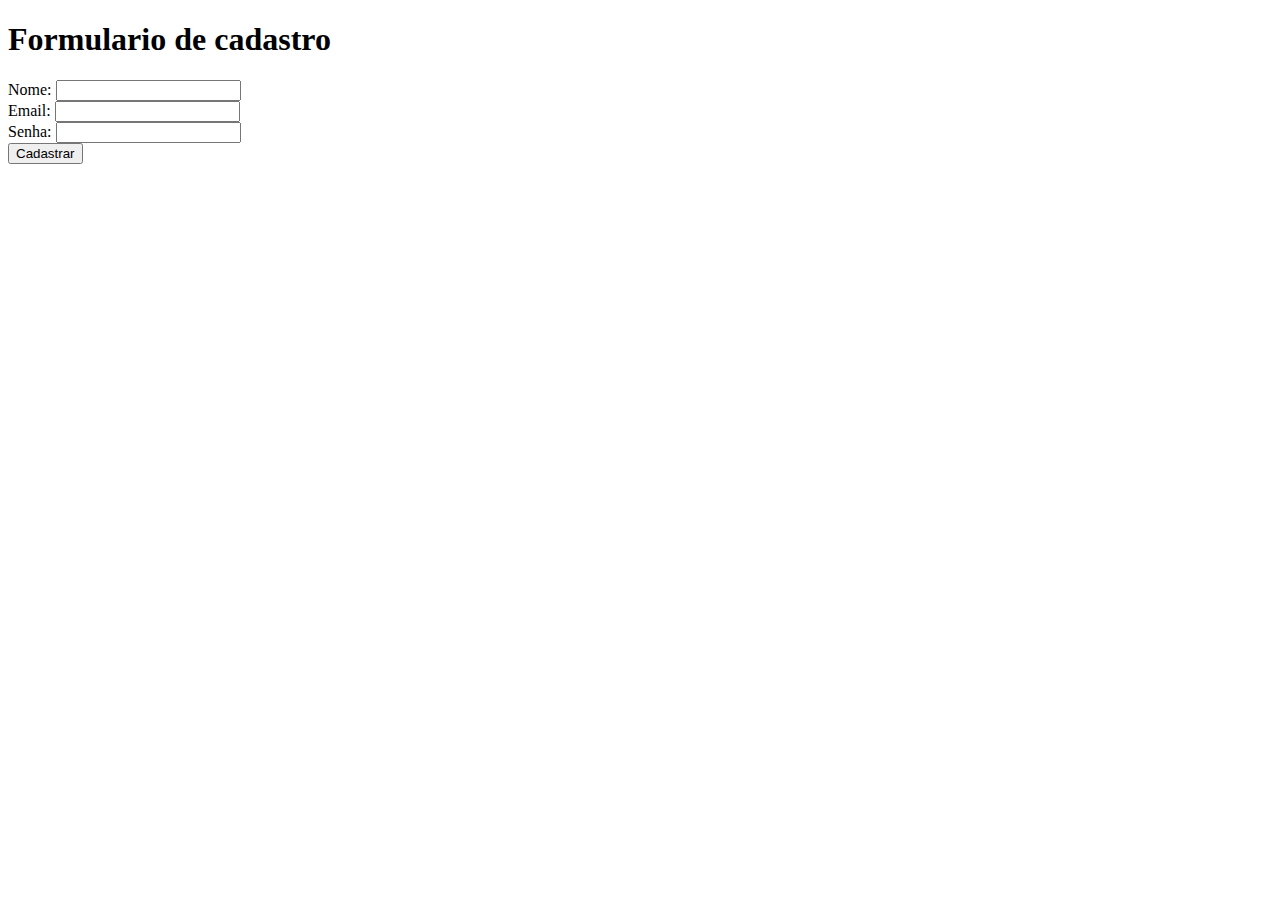
<file: index.html>
<!DOCTYPE html>
<html lang="pt-br">

<head>
    <meta charset="UTF-8">
    <meta name="viewport" content="width=device-width, initial-scale=1.0">
    <title>Formulario</title>
</head>

<body>
    <header>
        <h1>Formulario de cadastro</h1>
    </header>
    <form>
        <label for="nome">Nome:</label>
        <input id="nome" type="text">
        <br>
        <label for="email">Email:</label>
        <input id="email" type="email">
        <br>
        <label for="senha">Senha:</label>
        <input id="senha" type="password">
        <br>
        <button type="submit">
            Cadastrar
        </button>
    </form>


</body>

</html>
</file>
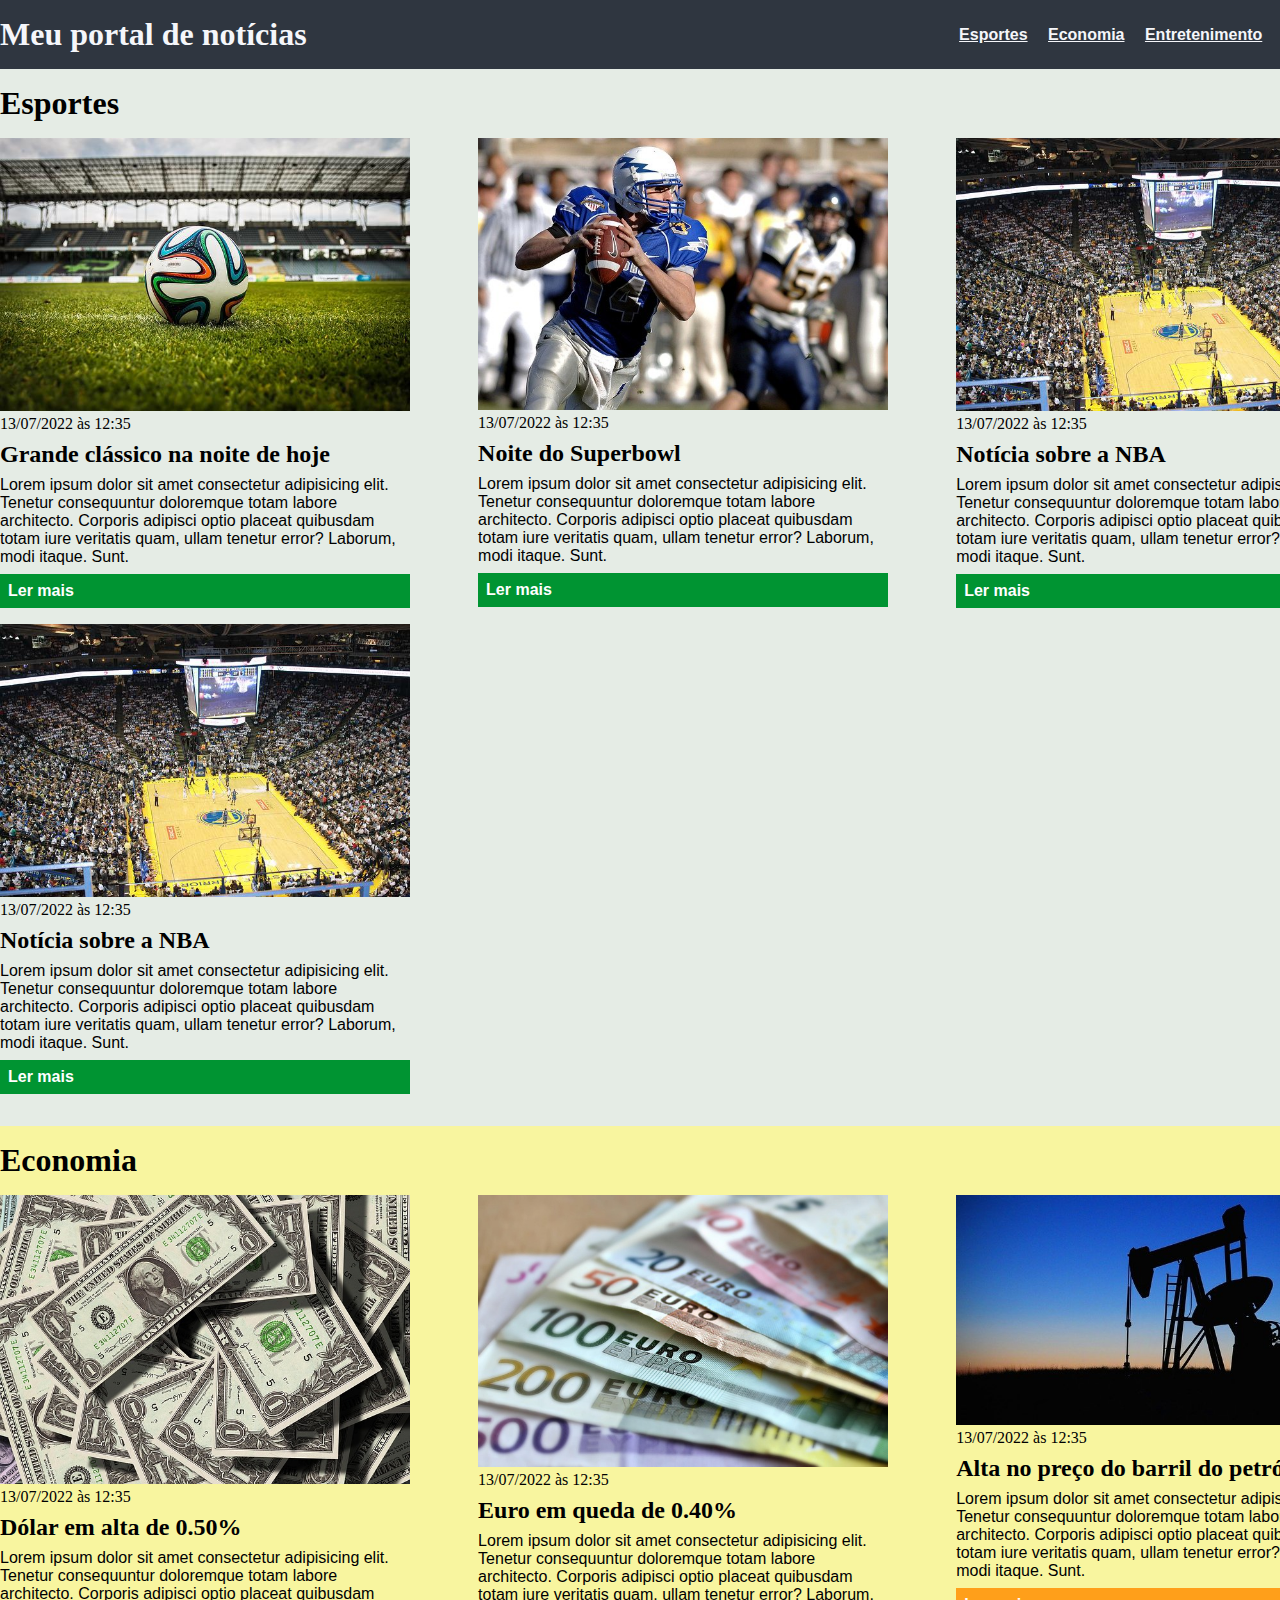
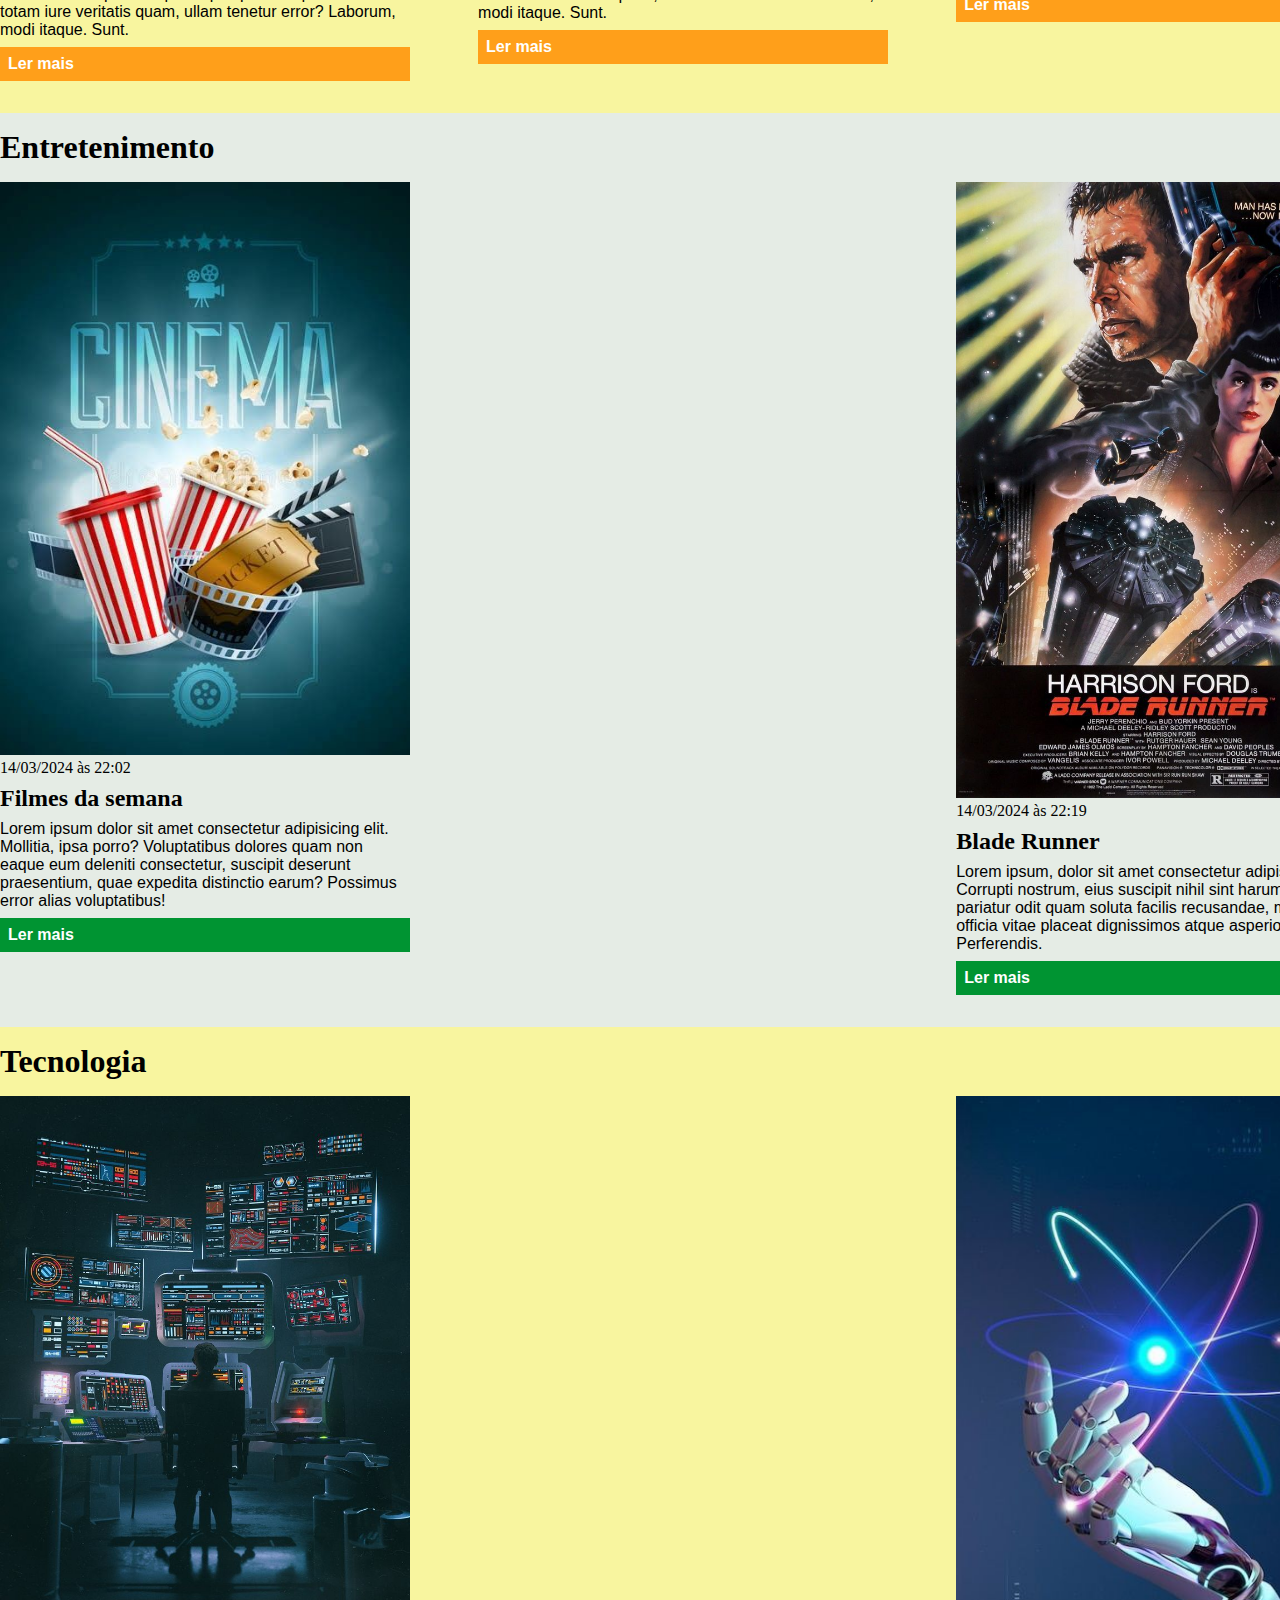
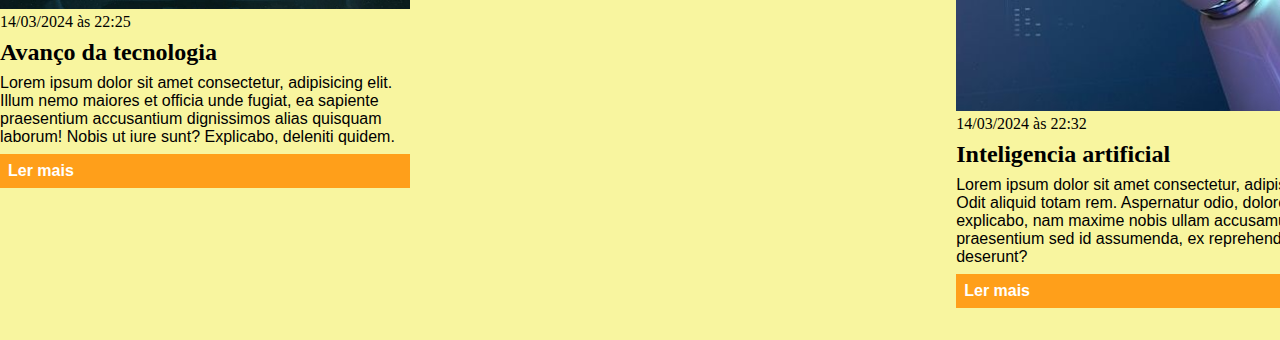
<file: exercicioCss/css/index.html>
<!DOCTYPE html>
<html lang="pt-BR">

<head>
    <meta charset="UTF-8">
    <meta http-equiv="X-UA-Compatible" content="IE=edge">
    <meta name="viewport" content="width=device-width, initial-scale=1.0">
    <title>Meu portal de notícias</title>
    <link rel="stylesheet" href="./main.css" />
</head>

<body>
    <header>
        <div class="container">
            <h1>Meu portal de notícias</h1>
            <nav>
                <ul>
                    <li>
                        <a href="#sports" title="Ir para a seção de esportes">Esportes</a>
                    </li>
                    <li>
                        <a href="#economy" title="Ir para a seção de notícias">Economia</a>
                    </li>
                    <li>
                        <a href="#entertainment" title="Ir para a seção de entretenimento">Entretenimento</a>
                    </li>
                    <li>
                        <a href="#technology" title="Ir para a seção de tecnologia">Tecnologia</a>
                    </li>
                </ul>
            </nav>
        </div>

    </header>
    <section id="sports">
        <div class="container">
            <h2>Esportes</h2>
            <div class="articles">
                <article>
                    <img src="./imagens/futebol.jpg" alt="Bola de futebol no gramado" />
                    <header>
                        <time>13/07/2022 às 12:35</time>
                    </header>
                    <h3>Grande clássico na noite de hoje</h3>
                    <p>
                        Lorem ipsum dolor sit amet consectetur adipisicing elit. Tenetur consequuntur doloremque totam
                        labore architecto. Corporis adipisci optio placeat quibusdam totam iure veritatis quam, ullam
                        tenetur error? Laborum, modi itaque. Sunt.
                    </p>
                    <a href="#" title="Leia a notícia completa">Ler mais</a>
                </article>
                <article>
                    <img src="./imagens/futebol-americano.jpg"
                        alt="Jogador de futebol americano correndo com a bola na mão" />
                    <header>
                        <time class="creation-date">13/07/2022 às 12:35</time>
                    </header>
                    <h3>Noite do Superbowl</h3>
                    <p>
                        Lorem ipsum dolor sit amet consectetur adipisicing elit. Tenetur consequuntur doloremque totam
                        labore architecto. Corporis adipisci optio placeat quibusdam totam iure veritatis quam, ullam
                        tenetur error? Laborum, modi itaque. Sunt.
                    </p>
                    <a href="#" title="Leia a notícia completa">Ler mais</a>
                </article>
                <article>
                    <img src="./imagens/basquete.jpg" title="Vista aérea de uma quadra de basquete" />
                    <header>
                        <time>13/07/2022 às 12:35</time>
                    </header>
                    <h3>Notícia sobre a NBA</h3>
                    <p>
                        Lorem ipsum dolor sit amet consectetur adipisicing elit. Tenetur consequuntur doloremque totam
                        labore architecto. Corporis adipisci optio placeat quibusdam totam iure veritatis quam, ullam
                        tenetur error? Laborum, modi itaque. Sunt.
                    </p>
                    <a href="#" title="Leia a notícia completa">Ler mais</a>
                </article>
                <article>
                    <img src="./imagens/basquete.jpg" title="Vista aérea de uma quadra de basquete" />
                    <header>
                        <time>13/07/2022 às 12:35</time>
                    </header>
                    <h3>Notícia sobre a NBA</h3>
                    <p>
                        Lorem ipsum dolor sit amet consectetur adipisicing elit. Tenetur consequuntur doloremque totam
                        labore architecto. Corporis adipisci optio placeat quibusdam totam iure veritatis quam, ullam
                        tenetur error? Laborum, modi itaque. Sunt.
                    </p>
                    <a href="#" title="Leia a notícia completa">Ler mais</a>
                </article>
            </div>
        </div>
    </section>
    <section id="economy">
        <div class="container">
            <h2>Economia</h2>
            <div class="articles">
                <article>
                    <img src="./imagens/dolares.jpg" alt="Muitos dólares" />
                    <header>
                        <time>13/07/2022 às 12:35</time>
                    </header>
                    <h3>Dólar em alta de 0.50%</h3>
                    <p>
                        Lorem ipsum dolor sit amet consectetur adipisicing elit. Tenetur consequuntur doloremque totam
                        labore architecto. Corporis adipisci optio placeat quibusdam totam iure veritatis quam, ullam
                        tenetur error? Laborum, modi itaque. Sunt.
                    </p>
                    <a href="#" title="Leia a notícia completa">Ler mais</a>
                </article>
                <article>
                    <img src="./imagens/euro.jpg" alt="Várias notas de euro" />
                    <header>
                        <time>13/07/2022 às 12:35</time>
                    </header>
                    <h3>Euro em queda de 0.40%</h3>
                    <p>
                        Lorem ipsum dolor sit amet consectetur adipisicing elit. Tenetur consequuntur doloremque totam
                        labore architecto. Corporis adipisci optio placeat quibusdam totam iure veritatis quam, ullam
                        tenetur error? Laborum, modi itaque. Sunt.
                    </p>
                    <a href="#" title="Leia a notícia completa">Ler mais</a>
                </article>
                <article>
                    <img src="./imagens/petroleo.jpg" alt="Extração de petróleo" />
                    <header>
                        <time>13/07/2022 às 12:35</time>
                    </header>
                    <h3>Alta no preço do barril do petróleo</h3>
                    <p>
                        Lorem ipsum dolor sit amet consectetur adipisicing elit. Tenetur consequuntur doloremque totam
                        labore architecto. Corporis adipisci optio placeat quibusdam totam iure veritatis quam, ullam
                        tenetur error? Laborum, modi itaque. Sunt.
                    </p>
                    <a href="#" title="Leia a notícia completa">Ler mais</a>
                </article>
            </div>
        </div>
    </section>
    <section id="entertainment">
        <div class="container">
            <h2>Entretenimento</h2>
            <div class="articles">
                <article>
                    <img src="./imagens/cinema.jpg" alt="Cartaz de cinema">
                    <header>
                        <time>14/03/2024 às 22:02</time>
                    </header>
                    <h3>Filmes da semana</h3>
                    <p>
                        Lorem ipsum dolor sit amet consectetur adipisicing elit. Mollitia, ipsa porro? Voluptatibus
                        dolores quam non eaque eum deleniti consectetur, suscipit deserunt praesentium, quae expedita
                        distinctio earum? Possimus error alias voluptatibus!
                    </p>
                    <a href="#" title="Leia a notícia completa">Ler mais</a>
                </article>
                <article>
                    <img src="./imagens/blade-runner.jpg" alt="Capa do filme Blade Runner">
                    <header>
                        <time>14/03/2024 às 22:19</time>
                    </header>
                    <h3>Blade Runner</h3>
                    <p>
                        Lorem ipsum, dolor sit amet consectetur adipisicing elit. Corrupti nostrum, eius suscipit nihil
                        sint harum aspernatur pariatur odit quam soluta facilis recusandae, maiores officia vitae
                        placeat dignissimos atque asperiores. Perferendis.
                    </p>
                    <a href="Leia a notícia completa">Ler mais</a>
                </article>
            </div>
    </section>
    <section id="technology">
        <div class="container">
            <h2>Tecnologia</h2>
            <div class="articles">
                <article>
                    <img src="./imagens/tecnologia.jpg" alt="homem em frente a computadores">
                    <header>
                        <time>14/03/2024 às 22:25</time>
                    </header>
                    <h3>Avanço da tecnologia</h3>
                    <p>
                        Lorem ipsum dolor sit amet consectetur, adipisicing elit. Illum nemo maiores et officia unde
                        fugiat, ea sapiente praesentium accusantium dignissimos alias quisquam laborum! Nobis ut iure
                        sunt? Explicabo, deleniti quidem.
                    </p>
                    <a href="Leia a notícia completa">Ler mais</a>
                </article>
                <article>
                    <img src="./imagens/inovacao.jpg" alt="Uma mao robotica segurando um átomo">
                    <header>
                        <time>14/03/2024 às 22:32</time>
                    </header>
                    <h3>Inteligencia artificial</h3>
                    <p>
                        Lorem ipsum dolor sit amet consectetur, adipisicing elit. Odit aliquid totam rem. Aspernatur
                        odio, dolore obcaecati explicabo, nam maxime nobis ullam accusamus nostrum praesentium sed id
                        assumenda, ex reprehenderit deserunt?
                    </p>
                    <a href="Leia a notícia completa">Ler mais</a>
                </article>
            </div>
        </div>
        </div>
    </section>
</body>

</html>
</file>
<file: exercicioCss/css/main.css>
* {
    box-sizing: border-box;
    margin: 0;
    padding: 0;
}

header .container {
    display: flex;
    align-items: center;
    justify-content: space-between;
}

body>header {
    background-color: #2f3640;
    padding: 16px 0;
    color: #f5f6fa;
}

header li {
    display: inline;
    font-family: Arial, Helvetica, sans-serif ;
    font-weight: bold;
    margin-left: 16px;
}

header li a {
    color: #f5f6fa;
}

.container {
    width: 1366px;
    margin: 0 auto;
}

.articles {
    display: flex;
    flex-wrap: wrap;
    justify-content: space-between;
}

.articles article img {
  /* height: 180px; */ 
   width: 100%;
}

.articles article {
    width: 30%;
}

section {
    padding: 16px 0;
}

section h2,
.articles article {
    margin-bottom: 16px;
}

.articles article h3 {
    margin-top: 8px;
    margin-bottom: 8px;
}

.articles article a {
    background-color: blue;
    color: #fff;
    padding: 8px;
    display: block;
    text-decoration: none;
    font-weight: bold;
    margin-top: 8px;
}

.articles article a:hover {
    text-decoration: underline;
}

.articles article p,
.articles article a {
    font-family: Arial, Helvetica, sans-serif;
}



.articles article h3 {
    font-size: 24px;
}

section h2 {
    font-size: 32px;
}

#sports {
    background-color: rgba(4, 66, 4, 0.1);
}

#sports .articles article a {
   background-color: #009432;
}
#economy {
    background-color: #f8f59f;
}

#economy .articles article a {
    background-color: #ff9f1a;
}

#entertainment {
    background-color: rgba(4, 66, 4, 0.1);
}

#entertainment .articles article a {
    background-color: #009432;
}

#technology {
    background-color: #f8f59f;
}

#technology .articles article a {
    background-color: #ff9f1a;
}
</file>
